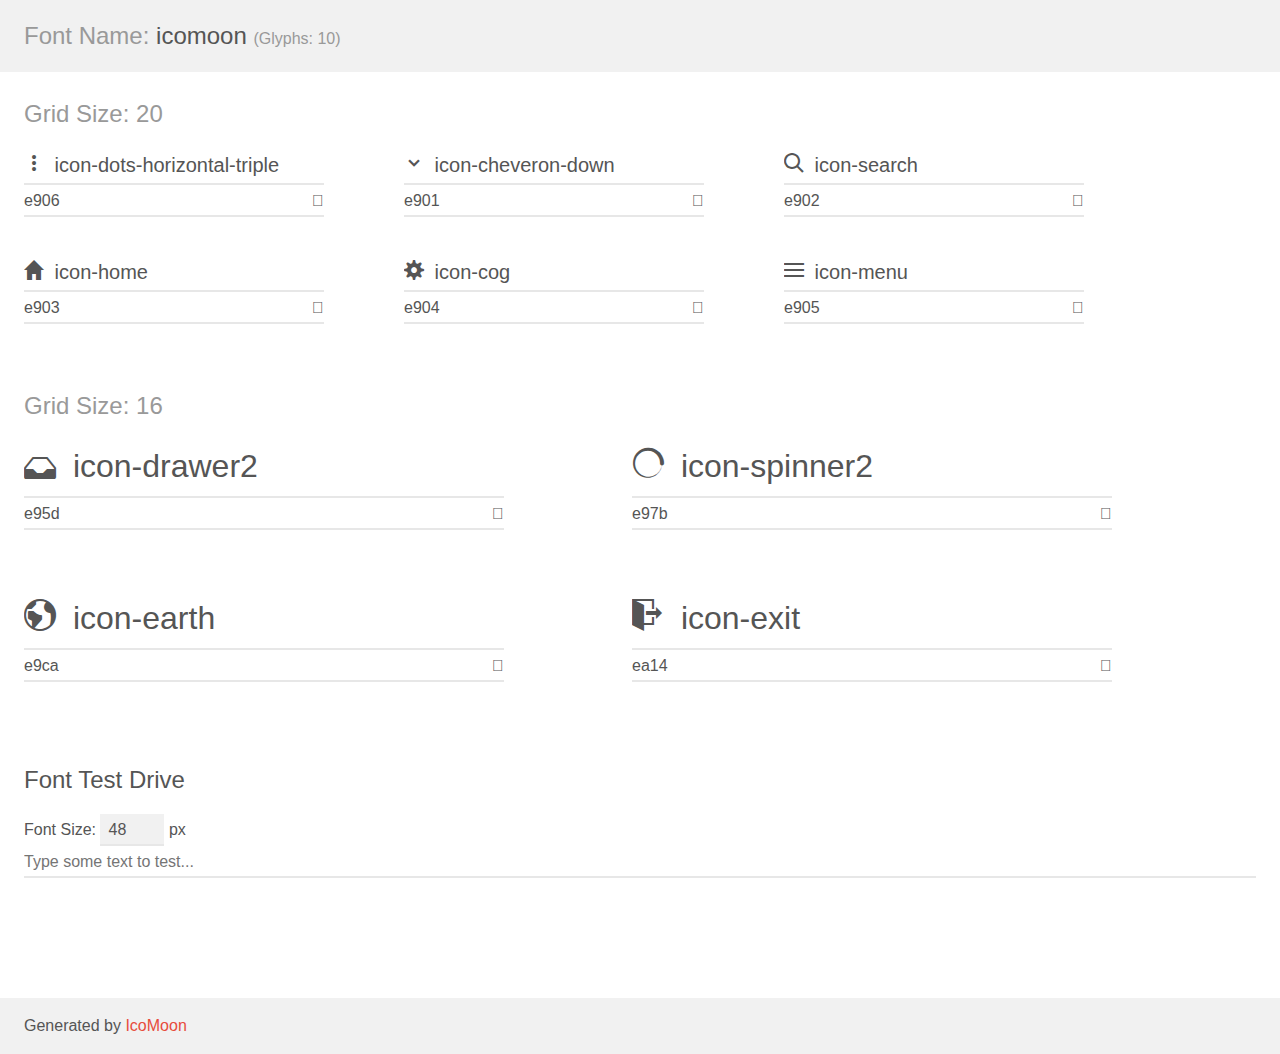
<file: index/icons/demo.html>
<!doctype html>
<html>
<head>
    <meta charset="utf-8">
    <title>IcoMoon Demo</title>
    <meta name="description" content="An Icon Font Generated By IcoMoon.io">
    <meta name="viewport" content="width=device-width, initial-scale=1">
    <link rel="stylesheet" href="demo-files/demo.css">
    <link rel="stylesheet" href="style.css"></head>
<body>
    <div class="bgc1 clearfix">
        <h1 class="mhmm mvm"><span class="fgc1">Font Name:</span> icomoon <small class="fgc1">(Glyphs:&nbsp;10)</small></h1>
    </div>
    <div class="clearfix mhl ptl">
        <h1 class="mvm mtn fgc1">Grid Size: 20</h1>
        <div class="glyph fs1">
            <div class="clearfix bshadow0 pbs">
                <span class="icon-dots-horizontal-triple"></span>
                <span class="mls"> icon-dots-horizontal-triple</span>
            </div>
            <fieldset class="fs0 size1of1 clearfix hidden-false">
                <input type="text" readonly value="e906" class="unit size1of2" />
                <input type="text" maxlength="1" readonly value="&#xe906;" class="unitRight size1of2 talign-right" />
            </fieldset>
            <div class="fs0 bshadow0 clearfix hidden-true">
                <span class="unit pvs fgc1">liga: </span>
                <input type="text" readonly value="" class="liga unitRight" />
            </div>
        </div>
        <div class="glyph fs1">
            <div class="clearfix bshadow0 pbs">
                <span class="icon-cheveron-down"></span>
                <span class="mls"> icon-cheveron-down</span>
            </div>
            <fieldset class="fs0 size1of1 clearfix hidden-false">
                <input type="text" readonly value="e901" class="unit size1of2" />
                <input type="text" maxlength="1" readonly value="&#xe901;" class="unitRight size1of2 talign-right" />
            </fieldset>
            <div class="fs0 bshadow0 clearfix hidden-true">
                <span class="unit pvs fgc1">liga: </span>
                <input type="text" readonly value="" class="liga unitRight" />
            </div>
        </div>
        <div class="glyph fs1">
            <div class="clearfix bshadow0 pbs">
                <span class="icon-search"></span>
                <span class="mls"> icon-search</span>
            </div>
            <fieldset class="fs0 size1of1 clearfix hidden-false">
                <input type="text" readonly value="e902" class="unit size1of2" />
                <input type="text" maxlength="1" readonly value="&#xe902;" class="unitRight size1of2 talign-right" />
            </fieldset>
            <div class="fs0 bshadow0 clearfix hidden-true">
                <span class="unit pvs fgc1">liga: </span>
                <input type="text" readonly value="" class="liga unitRight" />
            </div>
        </div>
        <div class="glyph fs1">
            <div class="clearfix bshadow0 pbs">
                <span class="icon-home"></span>
                <span class="mls"> icon-home</span>
            </div>
            <fieldset class="fs0 size1of1 clearfix hidden-false">
                <input type="text" readonly value="e903" class="unit size1of2" />
                <input type="text" maxlength="1" readonly value="&#xe903;" class="unitRight size1of2 talign-right" />
            </fieldset>
            <div class="fs0 bshadow0 clearfix hidden-true">
                <span class="unit pvs fgc1">liga: </span>
                <input type="text" readonly value="" class="liga unitRight" />
            </div>
        </div>
        <div class="glyph fs1">
            <div class="clearfix bshadow0 pbs">
                <span class="icon-cog"></span>
                <span class="mls"> icon-cog</span>
            </div>
            <fieldset class="fs0 size1of1 clearfix hidden-false">
                <input type="text" readonly value="e904" class="unit size1of2" />
                <input type="text" maxlength="1" readonly value="&#xe904;" class="unitRight size1of2 talign-right" />
            </fieldset>
            <div class="fs0 bshadow0 clearfix hidden-true">
                <span class="unit pvs fgc1">liga: </span>
                <input type="text" readonly value="" class="liga unitRight" />
            </div>
        </div>
        <div class="glyph fs1">
            <div class="clearfix bshadow0 pbs">
                <span class="icon-menu"></span>
                <span class="mls"> icon-menu</span>
            </div>
            <fieldset class="fs0 size1of1 clearfix hidden-false">
                <input type="text" readonly value="e905" class="unit size1of2" />
                <input type="text" maxlength="1" readonly value="&#xe905;" class="unitRight size1of2 talign-right" />
            </fieldset>
            <div class="fs0 bshadow0 clearfix hidden-true">
                <span class="unit pvs fgc1">liga: </span>
                <input type="text" readonly value="" class="liga unitRight" />
            </div>
        </div>
    </div>
    <div class="clearfix mhl ptl">
        <h1 class="mvm mtn fgc1">Grid Size: 16</h1>
        <div class="glyph fs2">
            <div class="clearfix bshadow0 pbs">
                <span class="icon-drawer2"></span>
                <span class="mls"> icon-drawer2</span>
            </div>
            <fieldset class="fs0 size1of1 clearfix hidden-false">
                <input type="text" readonly value="e95d" class="unit size1of2" />
                <input type="text" maxlength="1" readonly value="&#xe95d;" class="unitRight size1of2 talign-right" />
            </fieldset>
            <div class="fs0 bshadow0 clearfix hidden-true">
                <span class="unit pvs fgc1">liga: </span>
                <input type="text" readonly value="drawer2, box2" class="liga unitRight" />
            </div>
        </div>
        <div class="glyph fs2">
            <div class="clearfix bshadow0 pbs">
                <span class="icon-spinner2"></span>
                <span class="mls"> icon-spinner2</span>
            </div>
            <fieldset class="fs0 size1of1 clearfix hidden-false">
                <input type="text" readonly value="e97b" class="unit size1of2" />
                <input type="text" maxlength="1" readonly value="&#xe97b;" class="unitRight size1of2 talign-right" />
            </fieldset>
            <div class="fs0 bshadow0 clearfix hidden-true">
                <span class="unit pvs fgc1">liga: </span>
                <input type="text" readonly value="spinner2, loading3" class="liga unitRight" />
            </div>
        </div>
        <div class="glyph fs2">
            <div class="clearfix bshadow0 pbs">
                <span class="icon-earth"></span>
                <span class="mls"> icon-earth</span>
            </div>
            <fieldset class="fs0 size1of1 clearfix hidden-false">
                <input type="text" readonly value="e9ca" class="unit size1of2" />
                <input type="text" maxlength="1" readonly value="&#xe9ca;" class="unitRight size1of2 talign-right" />
            </fieldset>
            <div class="fs0 bshadow0 clearfix hidden-true">
                <span class="unit pvs fgc1">liga: </span>
                <input type="text" readonly value="earth, globe2" class="liga unitRight" />
            </div>
        </div>
        <div class="glyph fs2">
            <div class="clearfix bshadow0 pbs">
                <span class="icon-exit"></span>
                <span class="mls"> icon-exit</span>
            </div>
            <fieldset class="fs0 size1of1 clearfix hidden-false">
                <input type="text" readonly value="ea14" class="unit size1of2" />
                <input type="text" maxlength="1" readonly value="&#xea14;" class="unitRight size1of2 talign-right" />
            </fieldset>
            <div class="fs0 bshadow0 clearfix hidden-true">
                <span class="unit pvs fgc1">liga: </span>
                <input type="text" readonly value="exit, signout" class="liga unitRight" />
            </div>
        </div>
    </div>

    <!--[if gt IE 8]><!-->
    <div class="mhl clearfix mbl">
        <h1>Font Test Drive</h1>
        <label>
            Font Size: <input id="fontSize" type="number" class="textbox0 mbm"
            min="8" value="48" />
            px
        </label>
        <input id="testText" type="text" class="phl size1of1 mvl"
        placeholder="Type some text to test..." value=""/>
        <div id="testDrive" class="icon-" style="font-family: icomoon">&nbsp;
        </div>
    </div>
    <!--<![endif]-->
    <div class="bgc1 clearfix">
        <p class="mhl">Generated by <a href="https://icomoon.io/app">IcoMoon</a></p>
    </div>

    <script src="demo-files/demo.js"></script>
</body>
</html>
</file>
<file: index/icons/demo-files/demo.css>
body {
  padding: 0;
  margin: 0;
  font-family: sans-serif;
  font-size: 1em;
  line-height: 1.5;
  color: #555;
  background: #fff;
}
h1 {
  font-size: 1.5em;
  font-weight: normal;
}
small {
  font-size: .66666667em;
}
a {
  color: #e74c3c;
  text-decoration: none;
}
a:hover, a:focus {
  box-shadow: 0 1px #e74c3c;
}
.bshadow0, input {
  box-shadow: inset 0 -2px #e7e7e7;
}
input:hover {
  box-shadow: inset 0 -2px #ccc;
}
input, fieldset {
  font-family: sans-serif;
  font-size: 1em;
  margin: 0;
  padding: 0;
  border: 0;
}
input {
  color: inherit;
  line-height: 1.5;
  height: 1.5em;
  padding: .25em 0;
}
input:focus {
  outline: none;
  box-shadow: inset 0 -2px #449fdb;
}
.glyph {
  font-size: 16px;
  width: 15em;
  padding-bottom: 1em;
  margin-right: 4em;
  margin-bottom: 1em;
  float: left;
  overflow: hidden;
}
.liga {
  width: 80%;
  width: calc(100% - 2.5em);
}
.talign-right {
  text-align: right;
}
.talign-center {
  text-align: center;
}
.bgc1 {
  background: #f1f1f1;
}
.fgc1 {
  color: #999;
}
.fgc0 {
  color: #000;
}
p {
  margin-top: 1em;
  margin-bottom: 1em;
}
.mvm {
  margin-top: .75em;
  margin-bottom: .75em;
}
.mtn {
  margin-top: 0;
}
.mtl, .mal {
  margin-top: 1.5em;
}
.mbl, .mal {
  margin-bottom: 1.5em;
}
.mal, .mhl {
  margin-left: 1.5em;
  margin-right: 1.5em;
}
.mhmm {
  margin-left: 1em;
  margin-right: 1em;
}
.mls {
  margin-left: .25em;
}
.ptl {
  padding-top: 1.5em;
}
.pbs, .pvs {
  padding-bottom: .25em;
}
.pvs, .pts {
  padding-top: .25em;
}
.unit {
  float: left;
}
.unitRight {
  float: right;
}
.size1of2 {
  width: 50%;
}
.size1of1 {
  width: 100%;
}
.clearfix:before, .clearfix:after {
  content: " ";
  display: table;
}
.clearfix:after {
  clear: both;
}
.hidden-true {
  display: none;
}
.textbox0 {
  width: 3em;
  background: #f1f1f1;
  padding: .25em .5em;
  line-height: 1.5;
  height: 1.5em;
}
#testDrive {
  display: block;
  padding-top: 24px;
  line-height: 1.5;
}
.fs0 {
  font-size: 16px;
}
.fs1 {
  font-size: 20px;
}
.fs2 {
  font-size: 32px;
}
</file>
<file: index/icons/style.css>
@font-face {
  font-family: 'icomoon';
  src:  url('fonts/icomoon.eot?r65uuo');
  src:  url('fonts/icomoon.eot?r65uuo#iefix') format('embedded-opentype'),
    url('fonts/icomoon.ttf?r65uuo') format('truetype'),
    url('fonts/icomoon.woff?r65uuo') format('woff'),
    url('fonts/icomoon.svg?r65uuo#icomoon') format('svg');
  font-weight: normal;
  font-style: normal;
  font-display: block;
}

[class^="icon-"], [class*=" icon-"] {
  /* use !important to prevent issues with browser extensions that change fonts */
  font-family: 'icomoon' !important;
  speak: never;
  font-style: normal;
  font-weight: normal;
  font-variant: normal;
  text-transform: none;
  line-height: 1;

  /* Better Font Rendering =========== */
  -webkit-font-smoothing: antialiased;
  -moz-osx-font-smoothing: grayscale;
}

.icon-dots-horizontal-triple:before {
  content: "\e906";
}
.icon-cheveron-down:before {
  content: "\e901";
}
.icon-search:before {
  content: "\e902";
}
.icon-home:before {
  content: "\e903";
}
.icon-cog:before {
  content: "\e904";
}
.icon-menu:before {
  content: "\e905";
}
.icon-drawer2:before {
  content: "\e95d";
}
.icon-spinner2:before {
  content: "\e97b";
}
.icon-earth:before {
  content: "\e9ca";
}
.icon-exit:before {
  content: "\ea14";
}
</file>
